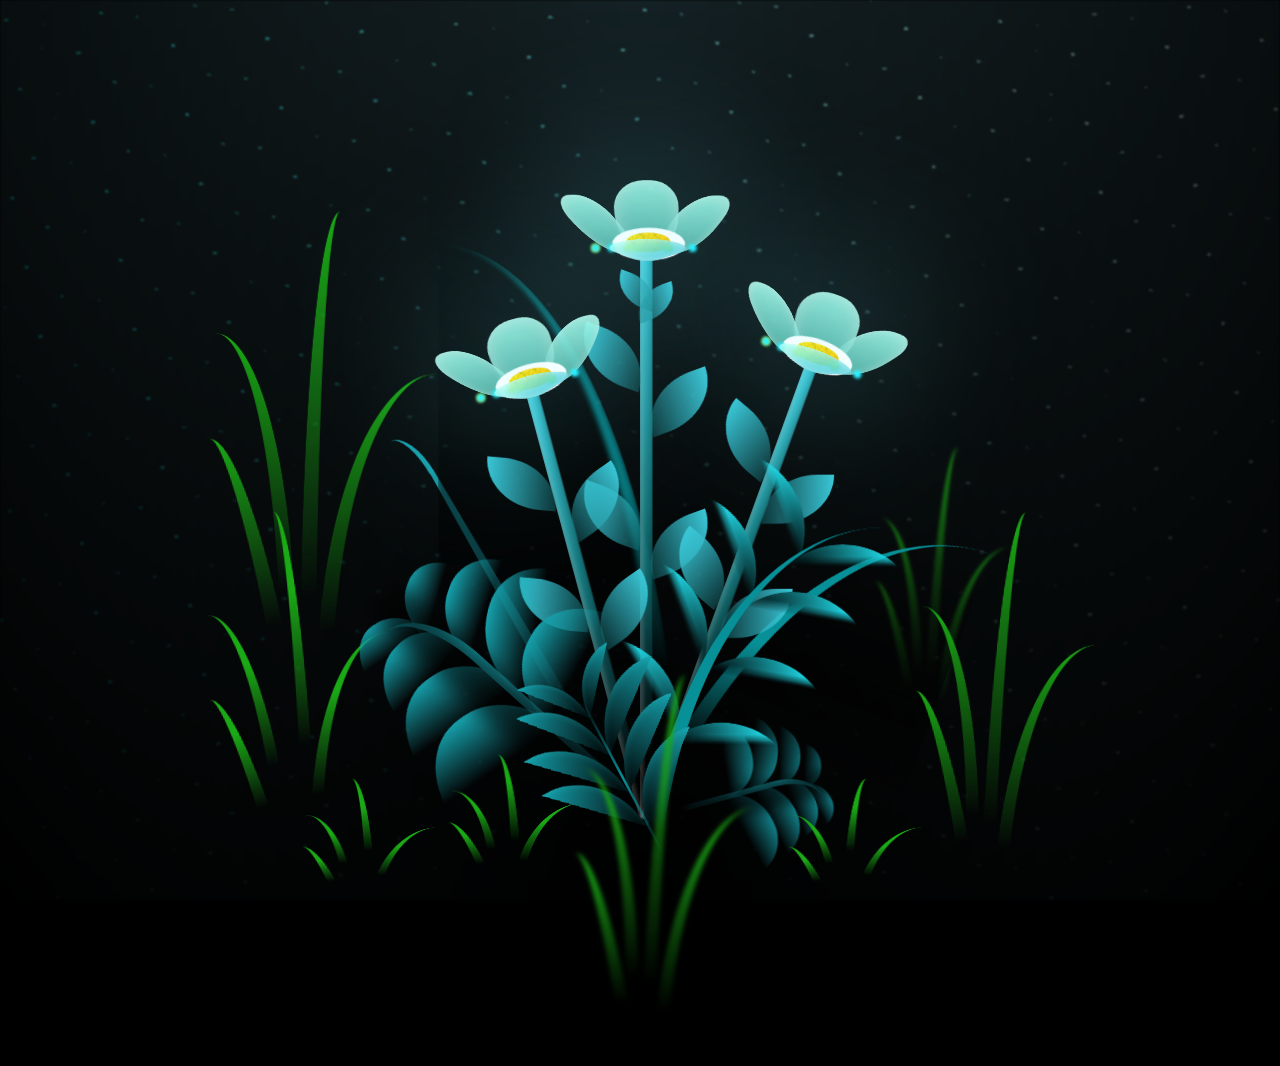
<file: blossomflowers.html>
<!DOCTYPE html>
<html lang="en">
<head>
    <meta charset="UTF-8">
    <meta name="viewport" content="width=device-width, initial-scale=1.0">
    <title>CSS Blossoming Flowers at Magical Night</title>
    <link rel="stylesheet" href="style.css">
</head>
<body>
   
<body class="not-loaded">
    <div class="night"></div>
    <div class="flowers">
      <div class="flower flower--1">
        <div class="flower__leafs flower__leafs--1">
          <div class="flower__leaf flower__leaf--1"></div>
          <div class="flower__leaf flower__leaf--2"></div>
          <div class="flower__leaf flower__leaf--3"></div>
          <div class="flower__leaf flower__leaf--4"></div>
          <div class="flower__white-circle"></div>
  
          <div class="flower__light flower__light--1"></div>
          <div class="flower__light flower__light--2"></div>
          <div class="flower__light flower__light--3"></div>
          <div class="flower__light flower__light--4"></div>
          <div class="flower__light flower__light--5"></div>
          <div class="flower__light flower__light--6"></div>
          <div class="flower__light flower__light--7"></div>
          <div class="flower__light flower__light--8"></div>
  
        </div>
        <div class="flower__line">
          <div class="flower__line__leaf flower__line__leaf--1"></div>
          <div class="flower__line__leaf flower__line__leaf--2"></div>
          <div class="flower__line__leaf flower__line__leaf--3"></div>
          <div class="flower__line__leaf flower__line__leaf--4"></div>
          <div class="flower__line__leaf flower__line__leaf--5"></div>
          <div class="flower__line__leaf flower__line__leaf--6"></div>
        </div>
      </div>
  
      <div class="flower flower--2">
        <div class="flower__leafs flower__leafs--2">
          <div class="flower__leaf flower__leaf--1"></div>
          <div class="flower__leaf flower__leaf--2"></div>
          <div class="flower__leaf flower__leaf--3"></div>
          <div class="flower__leaf flower__leaf--4"></div>
          <div class="flower__white-circle"></div>
  
          <div class="flower__light flower__light--1"></div>
          <div class="flower__light flower__light--2"></div>
          <div class="flower__light flower__light--3"></div>
          <div class="flower__light flower__light--4"></div>
          <div class="flower__light flower__light--5"></div>
          <div class="flower__light flower__light--6"></div>
          <div class="flower__light flower__light--7"></div>
          <div class="flower__light flower__light--8"></div>
  
        </div>
        <div class="flower__line">
          <div class="flower__line__leaf flower__line__leaf--1"></div>
          <div class="flower__line__leaf flower__line__leaf--2"></div>
          <div class="flower__line__leaf flower__line__leaf--3"></div>
          <div class="flower__line__leaf flower__line__leaf--4"></div>
        </div>
      </div>
  
      <div class="flower flower--3">
        <div class="flower__leafs flower__leafs--3">
          <div class="flower__leaf flower__leaf--1"></div>
          <div class="flower__leaf flower__leaf--2"></div>
          <div class="flower__leaf flower__leaf--3"></div>
          <div class="flower__leaf flower__leaf--4"></div>
          <div class="flower__white-circle"></div>
  
          <div class="flower__light flower__light--1"></div>
          <div class="flower__light flower__light--2"></div>
          <div class="flower__light flower__light--3"></div>
          <div class="flower__light flower__light--4"></div>
          <div class="flower__light flower__light--5"></div>
          <div class="flower__light flower__light--6"></div>
          <div class="flower__light flower__light--7"></div>
          <div class="flower__light flower__light--8"></div>
  
        </div>
        <div class="flower__line">
          <div class="flower__line__leaf flower__line__leaf--1"></div>
          <div class="flower__line__leaf flower__line__leaf--2"></div>
          <div class="flower__line__leaf flower__line__leaf--3"></div>
          <div class="flower__line__leaf flower__line__leaf--4"></div>
        </div>
      </div>
  
      <div class="grow-ans" style="--d:1.2s">
        <div class="flower__g-long">
          <div class="flower__g-long__top"></div>
          <div class="flower__g-long__bottom"></div>
        </div>
      </div>
  
      <div class="growing-grass">
        <div class="flower__grass flower__grass--1">
          <div class="flower__grass--top"></div>
          <div class="flower__grass--bottom"></div>
          <div class="flower__grass__leaf flower__grass__leaf--1"></div>
          <div class="flower__grass__leaf flower__grass__leaf--2"></div>
          <div class="flower__grass__leaf flower__grass__leaf--3"></div>
          <div class="flower__grass__leaf flower__grass__leaf--4"></div>
          <div class="flower__grass__leaf flower__grass__leaf--5"></div>
          <div class="flower__grass__leaf flower__grass__leaf--6"></div>
          <div class="flower__grass__leaf flower__grass__leaf--7"></div>
          <div class="flower__grass__leaf flower__grass__leaf--8"></div>
          <div class="flower__grass__overlay"></div>
        </div>
      </div>
  
      <div class="growing-grass">
        <div class="flower__grass flower__grass--2">
          <div class="flower__grass--top"></div>
          <div class="flower__grass--bottom"></div>
          <div class="flower__grass__leaf flower__grass__leaf--1"></div>
          <div class="flower__grass__leaf flower__grass__leaf--2"></div>
          <div class="flower__grass__leaf flower__grass__leaf--3"></div>
          <div class="flower__grass__leaf flower__grass__leaf--4"></div>
          <div class="flower__grass__leaf flower__grass__leaf--5"></div>
          <div class="flower__grass__leaf flower__grass__leaf--6"></div>
          <div class="flower__grass__leaf flower__grass__leaf--7"></div>
          <div class="flower__grass__leaf flower__grass__leaf--8"></div>
          <div class="flower__grass__overlay"></div>
        </div>
      </div>
  
      <div class="grow-ans" style="--d:2.4s">
        <div class="flower__g-right flower__g-right--1">
          <div class="leaf"></div>
        </div>
      </div>
  
      <div class="grow-ans" style="--d:2.8s">
        <div class="flower__g-right flower__g-right--2">
          <div class="leaf"></div>
        </div>
      </div>
  
      <div class="grow-ans" style="--d:2.8s">
        <div class="flower__g-front">
          <div class="flower__g-front__leaf-wrapper flower__g-front__leaf-wrapper--1">
            <div class="flower__g-front__leaf"></div>
          </div>
          <div class="flower__g-front__leaf-wrapper flower__g-front__leaf-wrapper--2">
            <div class="flower__g-front__leaf"></div>
          </div>
          <div class="flower__g-front__leaf-wrapper flower__g-front__leaf-wrapper--3">
            <div class="flower__g-front__leaf"></div>
          </div>
          <div class="flower__g-front__leaf-wrapper flower__g-front__leaf-wrapper--4">
            <div class="flower__g-front__leaf"></div>
          </div>
          <div class="flower__g-front__leaf-wrapper flower__g-front__leaf-wrapper--5">
            <div class="flower__g-front__leaf"></div>
          </div>
          <div class="flower__g-front__leaf-wrapper flower__g-front__leaf-wrapper--6">
            <div class="flower__g-front__leaf"></div>
          </div>
          <div class="flower__g-front__leaf-wrapper flower__g-front__leaf-wrapper--7">
            <div class="flower__g-front__leaf"></div>
          </div>
          <div class="flower__g-front__leaf-wrapper flower__g-front__leaf-wrapper--8">
            <div class="flower__g-front__leaf"></div>
          </div>
          <div class="flower__g-front__line"></div>
        </div>
      </div>
  
      <div class="grow-ans" style="--d:3.2s">
        <div class="flower__g-fr">
          <div class="leaf"></div>
          <div class="flower__g-fr__leaf flower__g-fr__leaf--1"></div>
          <div class="flower__g-fr__leaf flower__g-fr__leaf--2"></div>
          <div class="flower__g-fr__leaf flower__g-fr__leaf--3"></div>
          <div class="flower__g-fr__leaf flower__g-fr__leaf--4"></div>
          <div class="flower__g-fr__leaf flower__g-fr__leaf--5"></div>
          <div class="flower__g-fr__leaf flower__g-fr__leaf--6"></div>
          <div class="flower__g-fr__leaf flower__g-fr__leaf--7"></div>
          <div class="flower__g-fr__leaf flower__g-fr__leaf--8"></div>
        </div>
      </div>
  
      <div class="long-g long-g--0">
        <div class="grow-ans" style="--d:3s">
          <div class="leaf leaf--0"></div>
        </div>
        <div class="grow-ans" style="--d:2.2s">
          <div class="leaf leaf--1"></div>
        </div>
        <div class="grow-ans" style="--d:3.4s">
          <div class="leaf leaf--2"></div>
        </div>
        <div class="grow-ans" style="--d:3.6s">
          <div class="leaf leaf--3"></div>
        </div>
      </div>
  
      <div class="long-g long-g--1">
        <div class="grow-ans" style="--d:3.6s">
          <div class="leaf leaf--0"></div>
        </div>
        <div class="grow-ans" style="--d:3.8s">
          <div class="leaf leaf--1"></div>
        </div>
        <div class="grow-ans" style="--d:4s">
          <div class="leaf leaf--2"></div>
        </div>
        <div class="grow-ans" style="--d:4.2s">
          <div class="leaf leaf--3"></div>
        </div>
      </div>
  
      <div class="long-g long-g--2">
        <div class="grow-ans" style="--d:4s">
          <div class="leaf leaf--0"></div>
        </div>
        <div class="grow-ans" style="--d:4.2s">
          <div class="leaf leaf--1"></div>
        </div>
        <div class="grow-ans" style="--d:4.4s">
          <div class="leaf leaf--2"></div>
        </div>
        <div class="grow-ans" style="--d:4.6s">
          <div class="leaf leaf--3"></div>
        </div>
      </div>
  
      <div class="long-g long-g--3">
        <div class="grow-ans" style="--d:4s">
          <div class="leaf leaf--0"></div>
        </div>
        <div class="grow-ans" style="--d:4.2s">
          <div class="leaf leaf--1"></div>
        </div>
        <div class="grow-ans" style="--d:3s">
          <div class="leaf leaf--2"></div>
        </div>
        <div class="grow-ans" style="--d:3.6s">
          <div class="leaf leaf--3"></div>
        </div>
      </div>
  
      <div class="long-g long-g--4">
        <div class="grow-ans" style="--d:4s">
          <div class="leaf leaf--0"></div>
        </div>
        <div class="grow-ans" style="--d:4.2s">
          <div class="leaf leaf--1"></div>
        </div>
        <div class="grow-ans" style="--d:3s">
          <div class="leaf leaf--2"></div>
        </div>
        <div class="grow-ans" style="--d:3.6s">
          <div class="leaf leaf--3"></div>
        </div>
      </div>
  
      <div class="long-g long-g--5">
        <div class="grow-ans" style="--d:4s">
          <div class="leaf leaf--0"></div>
        </div>
        <div class="grow-ans" style="--d:4.2s">
          <div class="leaf leaf--1"></div>
        </div>
        <div class="grow-ans" style="--d:3s">
          <div class="leaf leaf--2"></div>
        </div>
        <div class="grow-ans" style="--d:3.6s">
          <div class="leaf leaf--3"></div>
        </div>
      </div>
  
      <div class="long-g long-g--6">
        <div class="grow-ans" style="--d:4.2s">
          <div class="leaf leaf--0"></div>
        </div>
        <div class="grow-ans" style="--d:4.4s">
          <div class="leaf leaf--1"></div>
        </div>
        <div class="grow-ans" style="--d:4.6s">
          <div class="leaf leaf--2"></div>
        </div>
        <div class="grow-ans" style="--d:4.8s">
          <div class="leaf leaf--3"></div>
        </div>
      </div>
  
      <div class="long-g long-g--7">
        <div class="grow-ans" style="--d:3s">
          <div class="leaf leaf--0"></div>
        </div>
        <div class="grow-ans" style="--d:3.2s">
          <div class="leaf leaf--1"></div>
        </div>
        <div class="grow-ans" style="--d:3.5s">
          <div class="leaf leaf--2"></div>
        </div>
        <div class="grow-ans" style="--d:3.6s">
          <div class="leaf leaf--3"></div>
        </div>
      </div>
    </div>
  </body>


    <!-- Javascript here -->
<script src="app.js"></script>
</body>
</html>
</file>
<file: style.css>
*,
*::after,
*::before {
  padding: 0;
  margin: 0;
  box-sizing: border-box;
}

:root {
  --dark-color: #000;
}

body {
  display: flex;
  align-items: flex-end;
  justify-content: center;
  min-height: 100vh;
  background-color: var(--dark-color);
  overflow: hidden;
  perspective: 1000px;
}

.night {
  position: fixed;
  left: 50%;
  top: 0;
  transform: translateX(-50%);
  width: 100%;
  height: 100%;
  filter: blur(0.1vmin);
  background-image: radial-gradient(ellipse at top, transparent 0%, var(--dark-color)), radial-gradient(ellipse at bottom, var(--dark-color), rgba(145, 233, 255, 0.2)), repeating-linear-gradient(220deg, black 0px, black 19px, transparent 19px, transparent 22px), repeating-linear-gradient(189deg, black 0px, black 19px, transparent 19px, transparent 22px), repeating-linear-gradient(148deg, black 0px, black 19px, transparent 19px, transparent 22px), linear-gradient(90deg, #00fffa, #f0f0f0);
}

.flowers {
  position: relative;
  transform: scale(0.9);
}

.flower {
  position: absolute;
  bottom: 10vmin;
  transform-origin: bottom center;
  z-index: 10;
  --fl-speed: 0.8s;
}
.flower--1 {
  animation: moving-flower-1 4s linear infinite;
}
.flower--1 .flower__line {
  height: 70vmin;
  animation-delay: 0.3s;
}
.flower--1 .flower__line__leaf--1 {
  animation: blooming-leaf-right var(--fl-speed) 1.6s backwards;
}
.flower--1 .flower__line__leaf--2 {
  animation: blooming-leaf-right var(--fl-speed) 1.4s backwards;
}
.flower--1 .flower__line__leaf--3 {
  animation: blooming-leaf-left var(--fl-speed) 1.2s backwards;
}
.flower--1 .flower__line__leaf--4 {
  animation: blooming-leaf-left var(--fl-speed) 1s backwards;
}
.flower--1 .flower__line__leaf--5 {
  animation: blooming-leaf-right var(--fl-speed) 1.8s backwards;
}
.flower--1 .flower__line__leaf--6 {
  animation: blooming-leaf-left var(--fl-speed) 2s backwards;
}
.flower--2 {
  left: 50%;
  transform: rotate(20deg);
  animation: moving-flower-2 4s linear infinite;
}
.flower--2 .flower__line {
  height: 60vmin;
  animation-delay: 0.6s;
}
.flower--2 .flower__line__leaf--1 {
  animation: blooming-leaf-right var(--fl-speed) 1.9s backwards;
}
.flower--2 .flower__line__leaf--2 {
  animation: blooming-leaf-right var(--fl-speed) 1.7s backwards;
}
.flower--2 .flower__line__leaf--3 {
  animation: blooming-leaf-left var(--fl-speed) 1.5s backwards;
}
.flower--2 .flower__line__leaf--4 {
  animation: blooming-leaf-left var(--fl-speed) 1.3s backwards;
}
.flower--3 {
  left: 50%;
  transform: rotate(-15deg);
  animation: moving-flower-3 4s linear infinite;
}
.flower--3 .flower__line {
  animation-delay: 0.9s;
}
.flower--3 .flower__line__leaf--1 {
  animation: blooming-leaf-right var(--fl-speed) 2.5s backwards;
}
.flower--3 .flower__line__leaf--2 {
  animation: blooming-leaf-right var(--fl-speed) 2.3s backwards;
}
.flower--3 .flower__line__leaf--3 {
  animation: blooming-leaf-left var(--fl-speed) 2.1s backwards;
}
.flower--3 .flower__line__leaf--4 {
  animation: blooming-leaf-left var(--fl-speed) 1.9s backwards;
}
.flower__leafs {
  position: relative;
  animation: blooming-flower 2s backwards;
}
.flower__leafs--1 {
  animation-delay: 1.1s;
}
.flower__leafs--2 {
  animation-delay: 1.4s;
}
.flower__leafs--3 {
  animation-delay: 1.7s;
}
.flower__leafs::after {
  content: "";
  position: absolute;
  left: 0;
  top: 0;
  transform: translate(-50%, -100%);
  width: 8vmin;
  height: 8vmin;
  background-color: #6bf0ff;
  filter: blur(10vmin);
}
.flower__leaf {
  position: absolute;
  bottom: 0;
  left: 50%;
  width: 8vmin;
  height: 11vmin;
  border-radius: 51% 49% 47% 53%/44% 45% 55% 69%;
  background-color: #a7ffee;
  background-image: linear-gradient(to top, #54b8aa, #a7ffee);
  transform-origin: bottom center;
  opacity: 0.9;
  box-shadow: inset 0 0 2vmin rgba(255, 255, 255, 0.5);
}
.flower__leaf--1 {
  transform: translate(-10%, 1%) rotateY(40deg) rotateX(-50deg);
}
.flower__leaf--2 {
  transform: translate(-50%, -4%) rotateX(40deg);
}
.flower__leaf--3 {
  transform: translate(-90%, 0%) rotateY(45deg) rotateX(50deg);
}
.flower__leaf--4 {
  width: 8vmin;
  height: 8vmin;
  transform-origin: bottom left;
  border-radius: 4vmin 10vmin 4vmin 4vmin;
  transform: translate(0%, 18%) rotateX(70deg) rotate(-43deg);
  background-image: linear-gradient(to top, #39c6d6, #a7ffee);
  z-index: 1;
  opacity: 0.8;
}
.flower__white-circle {
  position: absolute;
  left: -3.5vmin;
  top: -3vmin;
  width: 9vmin;
  height: 4vmin;
  border-radius: 50%;
  background-color: #fff;
}
.flower__white-circle::after {
  content: "";
  position: absolute;
  left: 50%;
  top: 45%;
  transform: translate(-50%, -50%);
  width: 60%;
  height: 60%;
  border-radius: inherit;
  background-image: repeating-linear-gradient(135deg, rgba(0, 0, 0, 0.03) 0px, rgba(0, 0, 0, 0.03) 1px, transparent 1px, transparent 12px), repeating-linear-gradient(45deg, rgba(0, 0, 0, 0.03) 0px, rgba(0, 0, 0, 0.03) 1px, transparent 1px, transparent 12px), repeating-linear-gradient(67.5deg, rgba(0, 0, 0, 0.03) 0px, rgba(0, 0, 0, 0.03) 1px, transparent 1px, transparent 12px), repeating-linear-gradient(135deg, rgba(0, 0, 0, 0.03) 0px, rgba(0, 0, 0, 0.03) 1px, transparent 1px, transparent 12px), repeating-linear-gradient(45deg, rgba(0, 0, 0, 0.03) 0px, rgba(0, 0, 0, 0.03) 1px, transparent 1px, transparent 12px), repeating-linear-gradient(112.5deg, rgba(0, 0, 0, 0.03) 0px, rgba(0, 0, 0, 0.03) 1px, transparent 1px, transparent 12px), repeating-linear-gradient(112.5deg, rgba(0, 0, 0, 0.03) 0px, rgba(0, 0, 0, 0.03) 1px, transparent 1px, transparent 12px), repeating-linear-gradient(45deg, rgba(0, 0, 0, 0.03) 0px, rgba(0, 0, 0, 0.03) 1px, transparent 1px, transparent 12px), repeating-linear-gradient(22.5deg, rgba(0, 0, 0, 0.03) 0px, rgba(0, 0, 0, 0.03) 1px, transparent 1px, transparent 12px), repeating-linear-gradient(45deg, rgba(0, 0, 0, 0.03) 0px, rgba(0, 0, 0, 0.03) 1px, transparent 1px, transparent 12px), repeating-linear-gradient(22.5deg, rgba(0, 0, 0, 0.03) 0px, rgba(0, 0, 0, 0.03) 1px, transparent 1px, transparent 12px), repeating-linear-gradient(135deg, rgba(0, 0, 0, 0.03) 0px, rgba(0, 0, 0, 0.03) 1px, transparent 1px, transparent 12px), repeating-linear-gradient(157.5deg, rgba(0, 0, 0, 0.03) 0px, rgba(0, 0, 0, 0.03) 1px, transparent 1px, transparent 12px), repeating-linear-gradient(67.5deg, rgba(0, 0, 0, 0.03) 0px, rgba(0, 0, 0, 0.03) 1px, transparent 1px, transparent 12px), repeating-linear-gradient(67.5deg, rgba(0, 0, 0, 0.03) 0px, rgba(0, 0, 0, 0.03) 1px, transparent 1px, transparent 12px), linear-gradient(90deg, #ffeb12, #ffce00);
}
.flower__line {
  height: 55vmin;
  width: 1.5vmin;
  background-image: linear-gradient(to left, rgba(0, 0, 0, 0.2), transparent, rgba(255, 255, 255, 0.2)), linear-gradient(to top, transparent 10%, #14757a, #39c6d6);
  box-shadow: inset 0 0 2px rgba(0, 0, 0, 0.5);
  animation: grow-flower-tree 4s backwards;
}
.flower__line__leaf {
  --w: 7vmin;
  --h: calc(var(--w) + 2vmin);
  position: absolute;
  top: 20%;
  left: 90%;
  width: var(--w);
  height: var(--h);
  border-top-right-radius: var(--h);
  border-bottom-left-radius: var(--h);
  background-image: linear-gradient(to top, rgba(20, 117, 122, 0.4), #39c6d6);
}
.flower__line__leaf--1 {
  transform: rotate(70deg) rotateY(30deg);
}
.flower__line__leaf--2 {
  top: 45%;
  transform: rotate(70deg) rotateY(30deg);
}
.flower__line__leaf--3, .flower__line__leaf--4, .flower__line__leaf--6 {
  border-top-right-radius: 0;
  border-bottom-left-radius: 0;
  border-top-left-radius: var(--h);
  border-bottom-right-radius: var(--h);
  left: -460%;
  top: 12%;
  transform: rotate(-70deg) rotateY(30deg);
}
.flower__line__leaf--4 {
  top: 40%;
}
.flower__line__leaf--5 {
  top: 0;
  transform-origin: left;
  transform: rotate(70deg) rotateY(30deg) scale(0.6);
}
.flower__line__leaf--6 {
  top: -2%;
  left: -450%;
  transform-origin: right;
  transform: rotate(-70deg) rotateY(30deg) scale(0.6);
}
.flower__light {
  position: absolute;
  bottom: 0vmin;
  width: 1vmin;
  height: 1vmin;
  background-color: #fffb00;
  border-radius: 50%;
  filter: blur(0.2vmin);
  animation: light-ans 4s linear infinite backwards;
}
.flower__light:nth-child(odd) {
  background-color: #23f0ff;
}
.flower__light--1 {
  left: -2vmin;
  animation-delay: 1s;
}
.flower__light--2 {
  left: 3vmin;
  animation-delay: 0.5s;
}
.flower__light--3 {
  left: -6vmin;
  animation-delay: 0.3s;
}
.flower__light--4 {
  left: 6vmin;
  animation-delay: 0.9s;
}
.flower__light--5 {
  left: -1vmin;
  animation-delay: 1.5s;
}
.flower__light--6 {
  left: -4vmin;
  animation-delay: 3s;
}
.flower__light--7 {
  left: 3vmin;
  animation-delay: 2s;
}
.flower__light--8 {
  left: -6vmin;
  animation-delay: 3.5s;
}
.flower__grass {
  --c: #159faa;
  --line-w: 1.5vmin;
  position: absolute;
  bottom: 12vmin;
  left: -7vmin;
  display: flex;
  flex-direction: column;
  align-items: flex-end;
  z-index: 20;
  transform-origin: bottom center;
  transform: rotate(-48deg) rotateY(40deg);
}
.flower__grass--1 {
  animation: moving-grass 2s linear infinite;
}
.flower__grass--2 {
  left: 2vmin;
  bottom: 10vmin;
  transform: scale(0.5) rotate(75deg) rotateX(10deg) rotateY(-200deg);
  opacity: 0.8;
  z-index: 0;
  animation: moving-grass--2 1.5s linear infinite;
}
.flower__grass--top {
  width: 7vmin;
  height: 10vmin;
  border-top-right-radius: 100%;
  border-right: var(--line-w) solid var(--c);
  transform-origin: bottom center;
  transform: rotate(-2deg);
}
.flower__grass--bottom {
  margin-top: -2px;
  width: var(--line-w);
  height: 25vmin;
  background-image: linear-gradient(to top, transparent, var(--c));
}
.flower__grass__leaf {
  --size: 10vmin;
  position: absolute;
  width: calc(var(--size) * 2.1);
  height: var(--size);
  border-top-left-radius: var(--size);
  border-top-right-radius: var(--size);
  background-image: linear-gradient(to top, transparent, transparent 30%, var(--c));
  z-index: 100;
}
.flower__grass__leaf--1 {
  top: -6%;
  left: 30%;
  --size: 6vmin;
  transform: rotate(-20deg);
  animation: growing-grass-ans--1 2s 2.6s backwards;
}
@keyframes growing-grass-ans--1 {
  0% {
    transform-origin: bottom left;
    transform: rotate(-20deg) scale(0);
  }
}
.flower__grass__leaf--2 {
  top: -5%;
  left: -110%;
  --size: 6vmin;
  transform: rotate(10deg);
  animation: growing-grass-ans--2 2s 2.4s linear backwards;
}
@keyframes growing-grass-ans--2 {
  0% {
    transform-origin: bottom right;
    transform: rotate(10deg) scale(0);
  }
}
.flower__grass__leaf--3 {
  top: 5%;
  left: 60%;
  --size: 8vmin;
  transform: rotate(-18deg) rotateX(-20deg);
  animation: growing-grass-ans--3 2s 2.2s linear backwards;
}
@keyframes growing-grass-ans--3 {
  0% {
    transform-origin: bottom left;
    transform: rotate(-18deg) rotateX(-20deg) scale(0);
  }
}
.flower__grass__leaf--4 {
  top: 6%;
  left: -135%;
  --size: 8vmin;
  transform: rotate(2deg);
  animation: growing-grass-ans--4 2s 2s linear backwards;
}
@keyframes growing-grass-ans--4 {
  0% {
    transform-origin: bottom right;
    transform: rotate(2deg) scale(0);
  }
}
.flower__grass__leaf--5 {
  top: 20%;
  left: 60%;
  --size: 10vmin;
  transform: rotate(-24deg) rotateX(-20deg);
  animation: growing-grass-ans--5 2s 1.8s linear backwards;
}
@keyframes growing-grass-ans--5 {
  0% {
    transform-origin: bottom left;
    transform: rotate(-24deg) rotateX(-20deg) scale(0);
  }
}
.flower__grass__leaf--6 {
  top: 22%;
  left: -180%;
  --size: 10vmin;
  transform: rotate(10deg);
  animation: growing-grass-ans--6 2s 1.6s linear backwards;
}
@keyframes growing-grass-ans--6 {
  0% {
    transform-origin: bottom right;
    transform: rotate(10deg) scale(0);
  }
}
.flower__grass__leaf--7 {
  top: 39%;
  left: 70%;
  --size: 10vmin;
  transform: rotate(-10deg);
  animation: growing-grass-ans--7 2s 1.4s linear backwards;
}
@keyframes growing-grass-ans--7 {
  0% {
    transform-origin: bottom left;
    transform: rotate(-10deg) scale(0);
  }
}
.flower__grass__leaf--8 {
  top: 40%;
  left: -215%;
  --size: 11vmin;
  transform: rotate(10deg);
  animation: growing-grass-ans--8 2s 1.2s linear backwards;
}
@keyframes growing-grass-ans--8 {
  0% {
    transform-origin: bottom right;
    transform: rotate(10deg) scale(0);
  }
}
.flower__grass__overlay {
  position: absolute;
  top: -10%;
  right: 0%;
  width: 100%;
  height: 100%;
  background-color: rgba(0, 0, 0, 0.6);
  filter: blur(1.5vmin);
  z-index: 100;
}
.flower__g-long {
  --w: 2vmin;
  --h: 6vmin;
  --c: #159faa;
  position: absolute;
  bottom: 10vmin;
  left: -3vmin;
  transform-origin: bottom center;
  transform: rotate(-30deg) rotateY(-20deg);
  display: flex;
  flex-direction: column;
  align-items: flex-end;
  animation: flower-g-long-ans 3s linear infinite;
}
@keyframes flower-g-long-ans {
  0%, 100% {
    transform: rotate(-30deg) rotateY(-20deg);
  }
  50% {
    transform: rotate(-32deg) rotateY(-20deg);
  }
}
.flower__g-long__top {
  top: calc(var(--h) * -1);
  width: calc(var(--w) + 1vmin);
  height: var(--h);
  border-top-right-radius: 100%;
  border-right: 0.7vmin solid var(--c);
  transform: translate(-0.7vmin, 1vmin);
}
.flower__g-long__bottom {
  width: var(--w);
  height: 50vmin;
  transform-origin: bottom center;
  background-image: linear-gradient(to top, transparent 30%, var(--c));
  box-shadow: inset 0 0 2px rgba(0, 0, 0, 0.5);
  clip-path: polygon(35% 0, 65% 1%, 100% 100%, 0% 100%);
}
.flower__g-right {
  position: absolute;
  bottom: 6vmin;
  left: -2vmin;
  transform-origin: bottom left;
  transform: rotate(20deg);
}
.flower__g-right .leaf {
  width: 30vmin;
  height: 50vmin;
  border-top-left-radius: 100%;
  border-left: 2vmin solid #079097;
  background-image: linear-gradient(to bottom, transparent, var(--dark-color) 60%);
  -webkit-mask-image: linear-gradient(to top, transparent 30%, #079097 60%);
}
.flower__g-right--1 {
  animation: flower-g-right-ans 2.5s linear infinite;
}
.flower__g-right--2 {
  left: 5vmin;
  transform: rotateY(-180deg);
  animation: flower-g-right-ans--2 3s linear infinite;
}
.flower__g-right--2 .leaf {
  height: 75vmin;
  filter: blur(0.3vmin);
  opacity: 0.8;
}
@keyframes flower-g-right-ans {
  0%, 100% {
    transform: rotate(20deg);
  }
  50% {
    transform: rotate(24deg) rotateX(-20deg);
  }
}
@keyframes flower-g-right-ans--2 {
  0%, 100% {
    transform: rotateY(-180deg) rotate(0deg) rotateX(-20deg);
  }
  50% {
    transform: rotateY(-180deg) rotate(6deg) rotateX(-20deg);
  }
}
.flower__g-front {
  position: absolute;
  bottom: 6vmin;
  left: 2.5vmin;
  z-index: 100;
  transform-origin: bottom center;
  transform: rotate(-28deg) rotateY(30deg) scale(1.04);
  animation: flower__g-front-ans 2s linear infinite;
}
@keyframes flower__g-front-ans {
  0%, 100% {
    transform: rotate(-28deg) rotateY(30deg) scale(1.04);
  }
  50% {
    transform: rotate(-35deg) rotateY(40deg) scale(1.04);
  }
}
.flower__g-front__line {
  width: 0.3vmin;
  height: 20vmin;
  background-image: linear-gradient(to top, transparent, #079097, transparent 100%);
  position: relative;
}
.flower__g-front__leaf-wrapper {
  position: absolute;
  top: 0;
  left: 0;
  transform-origin: bottom left;
  transform: rotate(10deg);
}
.flower__g-front__leaf-wrapper:nth-child(even) {
  left: 0vmin;
  transform: rotateY(-180deg) rotate(5deg);
  animation: flower__g-front__leaf-left-ans 1s ease-in backwards;
}
.flower__g-front__leaf-wrapper:nth-child(odd) {
  animation: flower__g-front__leaf-ans 1s ease-in backwards;
}
.flower__g-front__leaf-wrapper--1 {
  top: -8vmin;
  transform: scale(0.7);
  animation: flower__g-front__leaf-ans 1s 5.5s ease-in backwards !important;
}
.flower__g-front__leaf-wrapper--2 {
  top: -8vmin;
  transform: rotateY(-180deg) scale(0.7) !important;
  animation: flower__g-front__leaf-left-ans-2 1s 4.6s ease-in backwards !important;
}
.flower__g-front__leaf-wrapper--3 {
  top: -3vmin;
  animation: flower__g-front__leaf-ans 1s 4.6s ease-in backwards;
}
.flower__g-front__leaf-wrapper--4 {
  top: -3vmin;
  transform: rotateY(-180deg) scale(0.9) !important;
  animation: flower__g-front__leaf-left-ans-2 1s 4.6s ease-in backwards !important;
}
@keyframes flower__g-front__leaf-left-ans-2 {
  0% {
    transform: rotateY(-180deg) scale(0);
  }
}
.flower__g-front__leaf-wrapper--5, .flower__g-front__leaf-wrapper--6 {
  top: 2vmin;
}
.flower__g-front__leaf-wrapper--7, .flower__g-front__leaf-wrapper--8 {
  top: 6.5vmin;
}
.flower__g-front__leaf-wrapper--2 {
  animation-delay: 5.2s !important;
}
.flower__g-front__leaf-wrapper--3 {
  animation-delay: 4.9s !important;
}
.flower__g-front__leaf-wrapper--5 {
  animation-delay: 4.3s !important;
}
.flower__g-front__leaf-wrapper--6 {
  animation-delay: 4.1s !important;
}
.flower__g-front__leaf-wrapper--7 {
  animation-delay: 3.8s !important;
}
.flower__g-front__leaf-wrapper--8 {
  animation-delay: 3.5s !important;
}
@keyframes flower__g-front__leaf-ans {
  0% {
    transform: rotate(10deg) scale(0);
  }
}
@keyframes flower__g-front__leaf-left-ans {
  0% {
    transform: rotateY(-180deg) rotate(5deg) scale(0);
  }
}
.flower__g-front__leaf {
  width: 10vmin;
  height: 10vmin;
  border-radius: 100% 0% 0% 100%/100% 100% 0% 0%;
  box-shadow: inset 0 2px 1vmin rgba(44, 238, 252, 0.2);
  background-image: linear-gradient(to bottom left, transparent, var(--dark-color)), linear-gradient(to bottom right, #159faa 50%, transparent 50%, transparent);
  -webkit-mask-image: linear-gradient(to bottom right, #159faa 50%, transparent 50%, transparent);
  mask-image: linear-gradient(to bottom right, #159faa 50%, transparent 50%, transparent);
}
.flower__g-fr {
  position: absolute;
  bottom: -4vmin;
  left: vmin;
  transform-origin: bottom left;
  z-index: 10;
  animation: flower__g-fr-ans 2s linear infinite;
}
@keyframes flower__g-fr-ans {
  0%, 100% {
    transform: rotate(2deg);
  }
  50% {
    transform: rotate(4deg);
  }
}
.flower__g-fr .leaf {
  width: 30vmin;
  height: 50vmin;
  border-top-left-radius: 100%;
  border-left: 2vmin solid #079097;
  -webkit-mask-image: linear-gradient(to top, transparent 25%, #079097 50%);
  position: relative;
  z-index: 1;
}
.flower__g-fr__leaf {
  position: absolute;
  top: 0;
  left: 0;
  width: 10vmin;
  height: 10vmin;
  border-radius: 100% 0% 0% 100%/100% 100% 0% 0%;
  box-shadow: inset 0 2px 1vmin rgba(44, 238, 252, 0.2);
  background-image: linear-gradient(to bottom left, transparent, var(--dark-color) 98%), linear-gradient(to bottom right, #23f0ff 45%, transparent 50%, transparent);
  -webkit-mask-image: linear-gradient(135deg, #159faa 40%, transparent 50%, transparent);
}
.flower__g-fr__leaf--1 {
  left: 20vmin;
  transform: rotate(45deg);
  animation: flower__g-fr-leaft-ans-1 0.5s 5.2s linear backwards;
}
@keyframes flower__g-fr-leaft-ans-1 {
  0% {
    transform-origin: left;
    transform: rotate(45deg) scale(0);
  }
}
.flower__g-fr__leaf--2 {
  left: 12vmin;
  top: -7vmin;
  transform: rotate(25deg) rotateY(-180deg);
  animation: flower__g-fr-leaft-ans-6 0.5s 5s linear backwards;
}
.flower__g-fr__leaf--3 {
  left: 15vmin;
  top: 6vmin;
  transform: rotate(55deg);
  animation: flower__g-fr-leaft-ans-5 0.5s 4.8s linear backwards;
}
.flower__g-fr__leaf--4 {
  left: 6vmin;
  top: -2vmin;
  transform: rotate(25deg) rotateY(-180deg);
  animation: flower__g-fr-leaft-ans-6 0.5s 4.6s linear backwards;
}
.flower__g-fr__leaf--5 {
  left: 10vmin;
  top: 14vmin;
  transform: rotate(55deg);
  animation: flower__g-fr-leaft-ans-5 0.5s 4.4s linear backwards;
}
@keyframes flower__g-fr-leaft-ans-5 {
  0% {
    transform-origin: left;
    transform: rotate(55deg) scale(0);
  }
}
.flower__g-fr__leaf--6 {
  left: 0vmin;
  top: 6vmin;
  transform: rotate(25deg) rotateY(-180deg);
  animation: flower__g-fr-leaft-ans-6 0.5s 4.2s linear backwards;
}
@keyframes flower__g-fr-leaft-ans-6 {
  0% {
    transform-origin: right;
    transform: rotate(25deg) rotateY(-180deg) scale(0);
  }
}
.flower__g-fr__leaf--7 {
  left: 5vmin;
  top: 22vmin;
  transform: rotate(45deg);
  animation: flower__g-fr-leaft-ans-7 0.5s 4s linear backwards;
}
@keyframes flower__g-fr-leaft-ans-7 {
  0% {
    transform-origin: left;
    transform: rotate(45deg) scale(0);
  }
}
.flower__g-fr__leaf--8 {
  left: -4vmin;
  top: 15vmin;
  transform: rotate(15deg) rotateY(-180deg);
  animation: flower__g-fr-leaft-ans-8 0.5s 3.8s linear backwards;
}
@keyframes flower__g-fr-leaft-ans-8 {
  0% {
    transform-origin: right;
    transform: rotate(15deg) rotateY(-180deg) scale(0);
  }
}

.long-g {
  position: absolute;
  bottom: 25vmin;
  left: -42vmin;
  transform-origin: bottom left;
}
.long-g--1 {
  bottom: 0vmin;
  transform: scale(0.8) rotate(-5deg);
}
.long-g--1 .leaf {
  -webkit-mask-image: linear-gradient(to top, transparent 40%, #079097 80%) !important;
}
.long-g--1 .leaf--1 {
  --w: 5vmin;
  --h: 60vmin;
  left: -2vmin;
  transform: rotate(3deg) rotateY(-180deg);
}
.long-g--2, .long-g--3 {
  bottom: -3vmin;
  left: -35vmin;
  transform-origin: center;
  transform: scale(0.6) rotateX(60deg);
}
.long-g--2 .leaf, .long-g--3 .leaf {
  -webkit-mask-image: linear-gradient(to top, transparent 50%, #079097 80%) !important;
}
.long-g--2 .leaf--1, .long-g--3 .leaf--1 {
  left: -1vmin;
  transform: rotateY(-180deg);
}
.long-g--3 {
  left: -17vmin;
  bottom: 0vmin;
}
.long-g--3 .leaf {
  -webkit-mask-image: linear-gradient(to top, transparent 40%, #079097 80%) !important;
}
.long-g--4 {
  left: 25vmin;
  bottom: -3vmin;
  transform-origin: center;
  transform: scale(0.6) rotateX(60deg);
}
.long-g--4 .leaf {
  -webkit-mask-image: linear-gradient(to top, transparent 50%, #079097 80%) !important;
}
.long-g--5 {
  left: 42vmin;
  bottom: 0vmin;
  transform: scale(0.8) rotate(2deg);
}
.long-g--6 {
  left: 0vmin;
  bottom: -20vmin;
  z-index: 100;
  filter: blur(0.3vmin);
  transform: scale(0.8) rotate(2deg);
}
.long-g--7 {
  left: 35vmin;
  bottom: 20vmin;
  z-index: -1;
  filter: blur(0.3vmin);
  transform: scale(0.6) rotate(2deg);
  opacity: 0.7;
}
.long-g .leaf {
  --w: 15vmin;
  --h: 40vmin;
  --c: #1aaa15;
  position: absolute;
  bottom: 0;
  width: var(--w);
  height: var(--h);
  border-top-left-radius: 100%;
  border-left: 2vmin solid var(--c);
  -webkit-mask-image: linear-gradient(to top, transparent 20%, var(--dark-color));
  transform-origin: bottom center;
}
.long-g .leaf--0 {
  left: 2vmin;
  animation: leaf-ans-1 4s linear infinite;
}
.long-g .leaf--1 {
  --w: 5vmin;
  --h: 60vmin;
  animation: leaf-ans-1 4s linear infinite;
}
.long-g .leaf--2 {
  --w: 10vmin;
  --h: 40vmin;
  left: -0.5vmin;
  bottom: 5vmin;
  transform-origin: bottom left;
  transform: rotateY(-180deg);
  animation: leaf-ans-2 3s linear infinite;
}
.long-g .leaf--3 {
  --w: 5vmin;
  --h: 30vmin;
  left: -1vmin;
  bottom: 3.2vmin;
  transform-origin: bottom left;
  transform: rotate(-10deg) rotateY(-180deg);
  animation: leaf-ans-3 3s linear infinite;
}

@keyframes leaf-ans-1 {
  0%, 100% {
    transform: rotate(-5deg) scale(1);
  }
  50% {
    transform: rotate(5deg) scale(1.1);
  }
}
@keyframes leaf-ans-2 {
  0%, 100% {
    transform: rotateY(-180deg) rotate(5deg);
  }
  50% {
    transform: rotateY(-180deg) rotate(0deg) scale(1.1);
  }
}
@keyframes leaf-ans-3 {
  0%, 100% {
    transform: rotate(-10deg) rotateY(-180deg);
  }
  50% {
    transform: rotate(-20deg) rotateY(-180deg);
  }
}
.grow-ans {
  animation: grow-ans 2s var(--d) backwards;
}

@keyframes grow-ans {
  0% {
    transform: scale(0);
    opacity: 0;
  }
}
@keyframes light-ans {
  0% {
    opacity: 0;
    transform: translateY(0vmin);
  }
  25% {
    opacity: 1;
    transform: translateY(-5vmin) translateX(-2vmin);
  }
  50% {
    opacity: 1;
    transform: translateY(-15vmin) translateX(2vmin);
    filter: blur(0.2vmin);
  }
  75% {
    transform: translateY(-20vmin) translateX(-2vmin);
    filter: blur(0.2vmin);
  }
  100% {
    transform: translateY(-30vmin);
    opacity: 0;
    filter: blur(1vmin);
  }
}
@keyframes moving-flower-1 {
  0%, 100% {
    transform: rotate(2deg);
  }
  50% {
    transform: rotate(-2deg);
  }
}
@keyframes moving-flower-2 {
  0%, 100% {
    transform: rotate(18deg);
  }
  50% {
    transform: rotate(14deg);
  }
}
@keyframes moving-flower-3 {
  0%, 100% {
    transform: rotate(-18deg);
  }
  50% {
    transform: rotate(-20deg) rotateY(-10deg);
  }
}
@keyframes blooming-leaf-right {
  0% {
    transform-origin: left;
    transform: rotate(70deg) rotateY(30deg) scale(0);
  }
}
@keyframes blooming-leaf-left {
  0% {
    transform-origin: right;
    transform: rotate(-70deg) rotateY(30deg) scale(0);
  }
}
@keyframes grow-flower-tree {
  0% {
    height: 0;
    border-radius: 1vmin;
  }
}
@keyframes blooming-flower {
  0% {
    transform: scale(0);
  }
}
@keyframes moving-grass {
  0%, 100% {
    transform: rotate(-48deg) rotateY(40deg);
  }
  50% {
    transform: rotate(-50deg) rotateY(40deg);
  }
}
@keyframes moving-grass--2 {
  0%, 100% {
    transform: scale(0.5) rotate(75deg) rotateX(10deg) rotateY(-200deg);
  }
  50% {
    transform: scale(0.5) rotate(79deg) rotateX(10deg) rotateY(-200deg);
  }
}
.growing-grass {
  animation: growing-grass-ans 1s 2s backwards;
}

@keyframes growing-grass-ans {
  0% {
    transform: scale(0);
  }
}
.not-loaded * {
  animation-play-state: paused !important;
}
</file>
